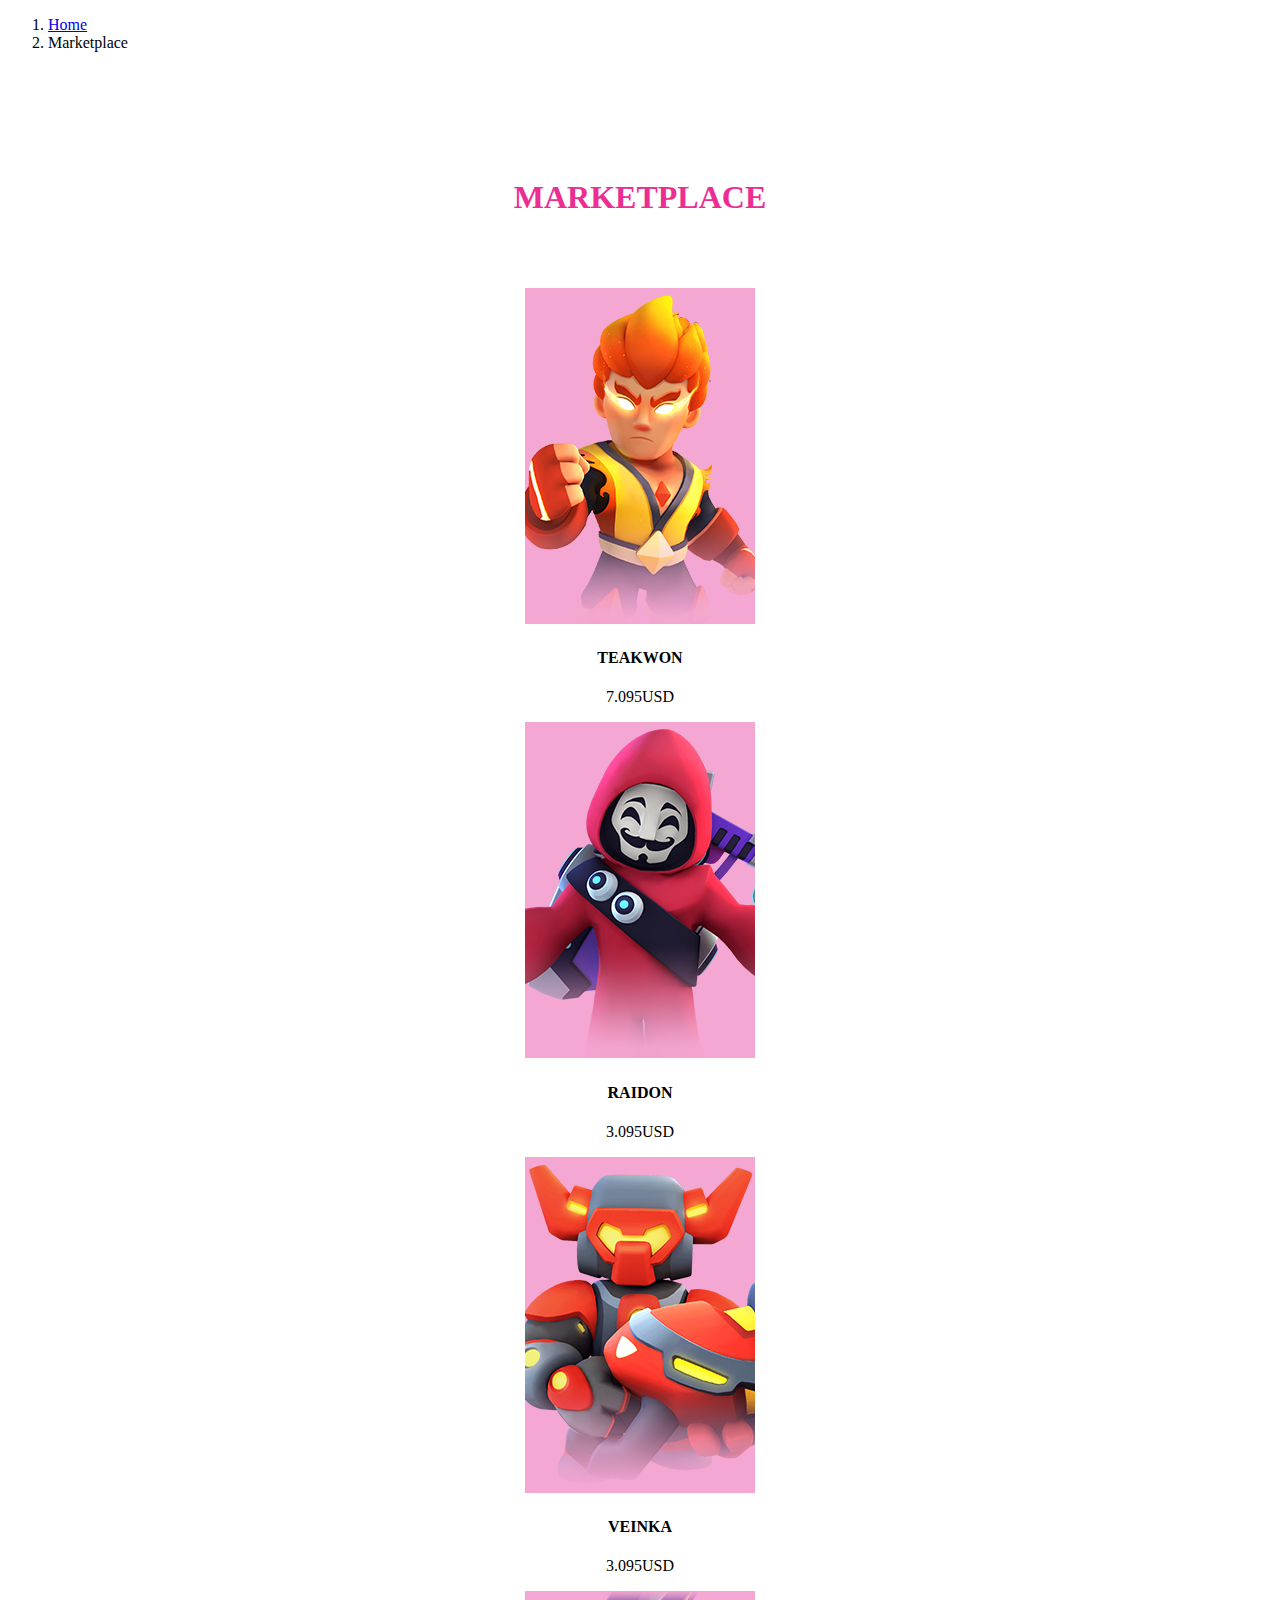
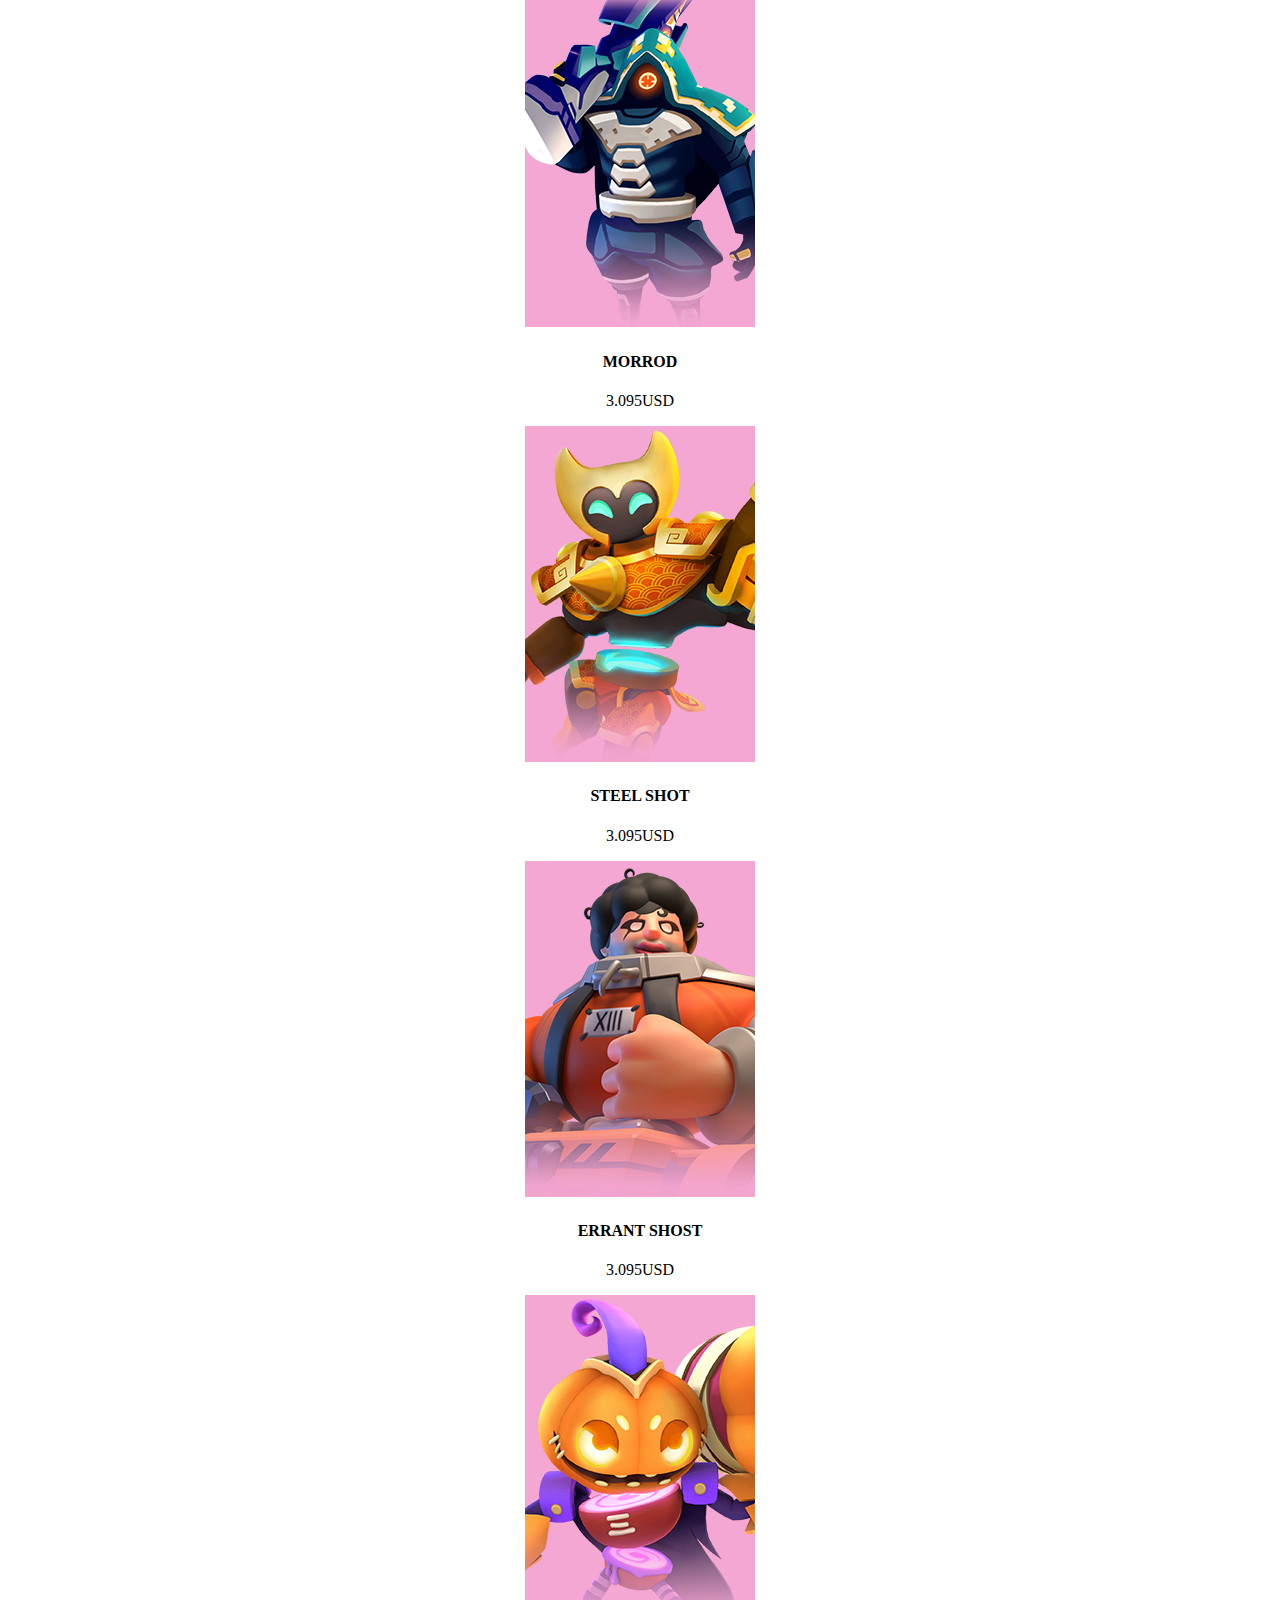
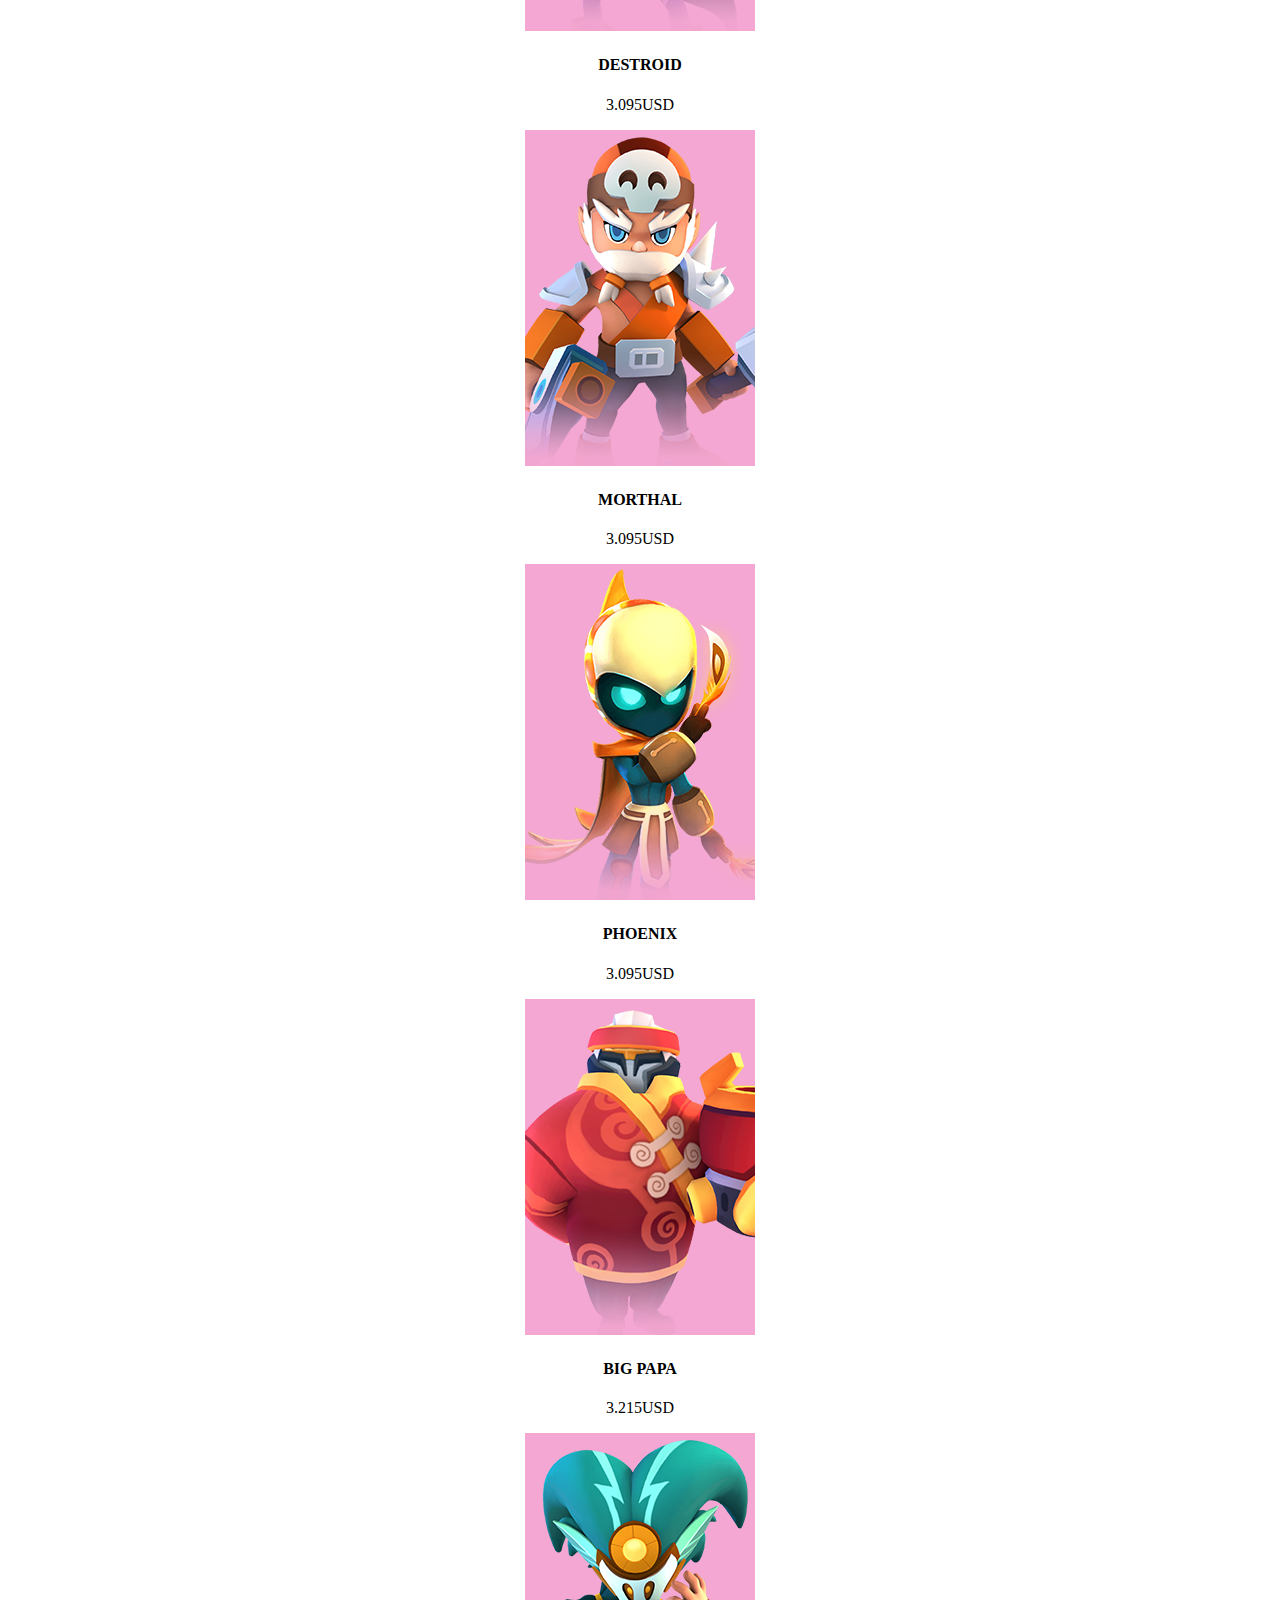
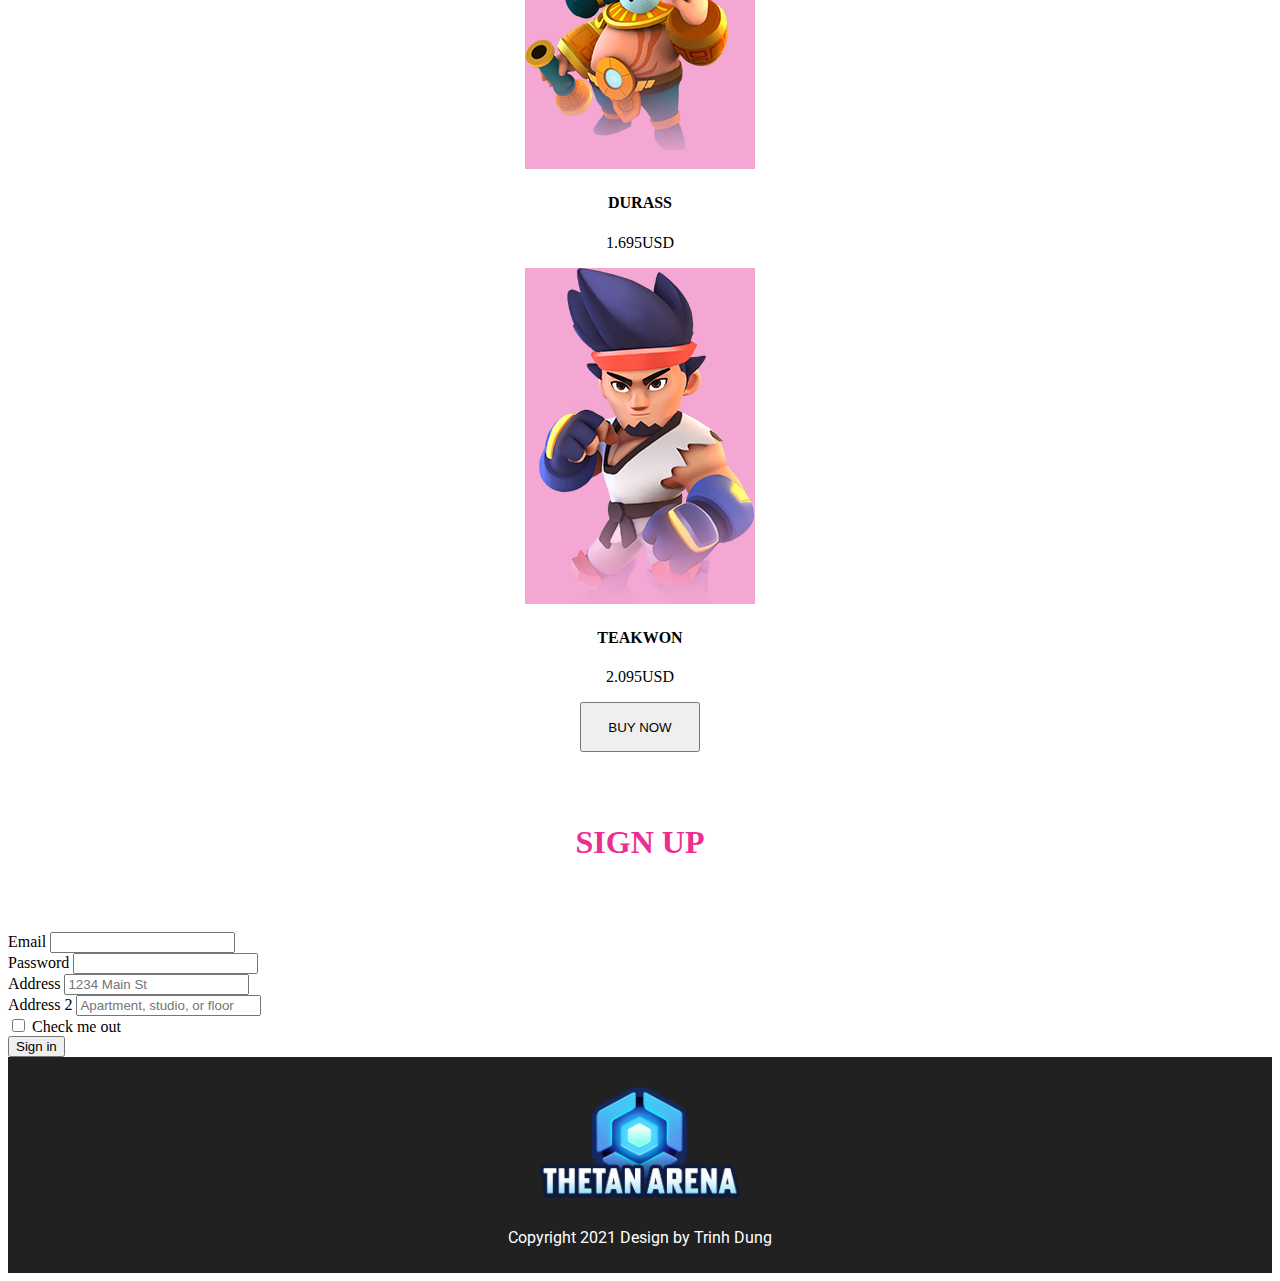
<file: marketplace.html>
<!doctype html>
<html>
<head>
<meta charset="utf-8">
<title>Marketplace</title>
	<link rel="stylesheet" href="css/style.css">
	<link rel="stylesheet" href="https://cdn.jsdelivr.net/npm/bootstrap@4.6.1/dist/css/bootstrap.min.css" integrity="sha384-zCbKRCUGaJDkqS1kPbPd7TveP5iyJE0EjAuZQTgFLD2ylzuqKfdKlfG/eSrtxUkn" crossorigin="anonymous">
</head>

<body>
	<nav style=" --bs-breadcrumb-divider: '';" aria-label="breadcrumb">
  <ol class="breadcrumb">
    <li class="breadcrumb-item"><a href="index.html">Home</a></li>
    <li class="breadcrumb-item active" aria-current="page">Marketplace</li>
  </ol>
</nav>
	
	<section id="MARKETPLACE">
		<div style="text-align: center; padding: 40px 0px 0px 0px; " class="MkP">
		<h1 style="color: #EC2E93; padding: 50px;">MARKETPLACE</h1>
		
		</div>
		<div class="container-fluid">
		<div style="text-align: center;" class="row">
		<div  class="col-md-3">
	
			<img style="background: #F4A7D2 " src="img/21001.png">
			
			<H4>TEAKWON</H4>
				<p>7.095USD</p>
		</div>
			<div  class="col-md-3">
			<img style="background: #F4A7D2 " src="img/2 (1).png">
			<H4>RAIDON</H4>
				<p>3.095USD</p>
		     </div>
			<div class="col-md-3">
			<img style="background: #F4A7D2 " src="img/2002.png">
				<H4>VEINKA</H4>
				<p>3.095USD</p>
		    </div>
			<div class="col-md-3">
			<img style="background: #F4A7D2 " src="img/3000.png">
				<H4>MORROD</H4>
				<p>3.095USD</p>
		</div>
				<div class="col-md-3">
			<img style="background: #F4A7D2 " src="img/5002.png">
					<H4>STEEL SHOT</H4>
				<p>3.095USD</p>
		</div>
				<div class="col-md-3">
			<img style="background: #F4A7D2 " src="img/6001.png">
					<H4>ERRANT SHOST</H4>
				<p>3.095USD</p>
		</div>
				<div class="col-md-3">
			<img style="background: #F4A7D2 " src="img/8001.png">
					<H4>DESTROID</H4>
				<p>3.095USD</p>
		</div>
				<div class="col-md-3">
			<img style="background: #F4A7D2 " src="img/10000.png">
					<H4>MORTHAL</H4>
				<p>3.095USD</p>
		</div>
			<div class="col-md-3">
			<img style="background: #F4A7D2 " src="img/13000.png">
				<H4>PHOENIX</H4>
				<p>3.095USD</p>
		</div>
			<div class="col-md-3">
			<img style="background: #F4A7D2 " src="img/15001.png">
				<H4>BIG PAPA</H4>
				<p>3.215USD</p>
		</div>
			<div class="col-md-3">
			<img style="background: #F4A7D2 " src="img/17000.png">
				<H4>DURASS</H4>
				<p>1.695USD</p>
		</div>
			<div class="col-md-3">
			<img style="background: #F4A7D2 " src="img/21000 (1).png">
				<H4>TEAKWON</H4>
				<p>2.095USD</p>
		</div>


		</div>
			
		</div>			
		</div>
		</div>
	</section>
	<section id="BUYYY">
		<div class="Buy">
			<button style="height: 50px; width: 120px;" type="button" class="btn btn-warning">BUY NOW</button
		</div>
</section>
			<section id="form">
				<div class="tieude">
					<h1  style="color: #EC2E93; padding: 50px; text-align: center;">SIGN UP</h1>
				</div>
				
  
  <div class="form-row">
    <div class="form-group col-md-6">
      <label for="inputEmail4">Email</label>
      <input type="email" class="form-control" id="inputEmail4">
    </div>
    <div class="form-group col-md-6">
      <label for="inputPassword4">Password</label>
      <input type="password" class="form-control" id="inputPassword4">
    </div>
  </div>
  <div class="form-group">
    <label for="inputAddress">Address</label>
    <input type="text" class="form-control" id="inputAddress" placeholder="1234 Main St">
  </div>
  <div class="form-group">
    <label for="inputAddress2">Address 2</label>
    <input type="text" class="form-control" id="inputAddress2" placeholder="Apartment, studio, or floor">
  </div>
  <div class="form-row">

  </div>
  <div class="form-group">
    <div class="form-check">
      <input class="form-check-input" type="checkbox" id="gridCheck">
      <label class="form-check-label" for="gridCheck">
        Check me out
      </label>
    </div>
  </div>
  <button type="submit" class="btn btn-primary">Sign in</button>


			</section>


				

			
<footer>
         <div class="footer-content"> 
			<img style="width: 200px;" src="img/logo.png">           
		</div>
		<div class="footer-bt">
			<p style="color:#FFFFFF;">Copyright 2021 Design by Trinh Dung</p>
			
		</div>
	</footer>
	
	
	<script src="https://cdn.jsdelivr.net/npm/jquery@3.5.1/dist/jquery.slim.min.js" integrity="sha384-DfXdz2htPH0lsSSs5nCTpuj/zy4C+OGpamoFVy38MVBnE+IbbVYUew+OrCXaRkfj" crossorigin="anonymous"></script>
<script src="https://cdn.jsdelivr.net/npm/bootstrap@4.6.1/dist/js/bootstrap.bundle.min.js" integrity="sha384-fQybjgWLrvvRgtW6bFlB7jaZrFsaBXjsOMm/tB9LTS58ONXgqbR9W8oWht/amnpF" crossorigin="anonymous"></script>
</body>
</html>
</file>
<file: css/style.css>
@charset "utf-8";
/* CSS Document */
@import url('https://fonts.googleapis.com/css2?family=Bakbak+One&display=swap');
@import url('https://fonts.googleapis.com/css2?family=Bakbak+One&family=Roboto&display=swap');
.dow a:hover {
	opacity: 70%;
}
#MARKETPLACE img:hover{
opacity: 70%;
}
#gameplay{
	margin: 0;
	padding: 0px;
	height: 2400px;
	display: flex;

}
.slider{
	height:2500px;
	border-radius: 10px;
	overflow: hidden;
	
}
.slides{
	display: flex;
}
.slides input{
	display: none;
}
.slide{
	width: 200px;
	transition: 2s;
}
.col-md-3 backround:hover{
	opacity: 80%;
	
}
.Buy{
	text-align: center;
	padding: 50px:
}
footer{
	text-align: center;font-family: 'Roboto', sans-serif;
	background: #212121;
	padding-top: 30px;
}
.footer-bt{
	padding: 10px;
	font-family: 'Roboto', sans-serif;
}


@media screen and (max-width:600px){
	#Thetancoin img {
		width:350px !important;
	}
	#Thetancoin p{
		font-size: 15px !important	
	}


	#Thetancoin h1{
		padding: 5px;
	}
	#video video{
		width: 350px !important
	}
	#video video{
		height: 300px !important
	}
	#gameplay img{
		width: 400px !important
	}
	#gameplay{
		height: 600px !important
	}
	.d-flex h1{
		font-size:70px !important
		
	}

	.d-flex p{
		font-size: 12px !important
	}
	.d-flex h4{
		font-size: 20px !important
	}
	.dow img{
		width: 190px !important
	}
	.songuoichoi img {
		width: 0000px !important
	}
	.benphai img {
		width: 150px !important
	}
	.flex1 p {
		font-size: 10px !important
	}
	.benphai img{
		width:0000px !important
	}
</file>
